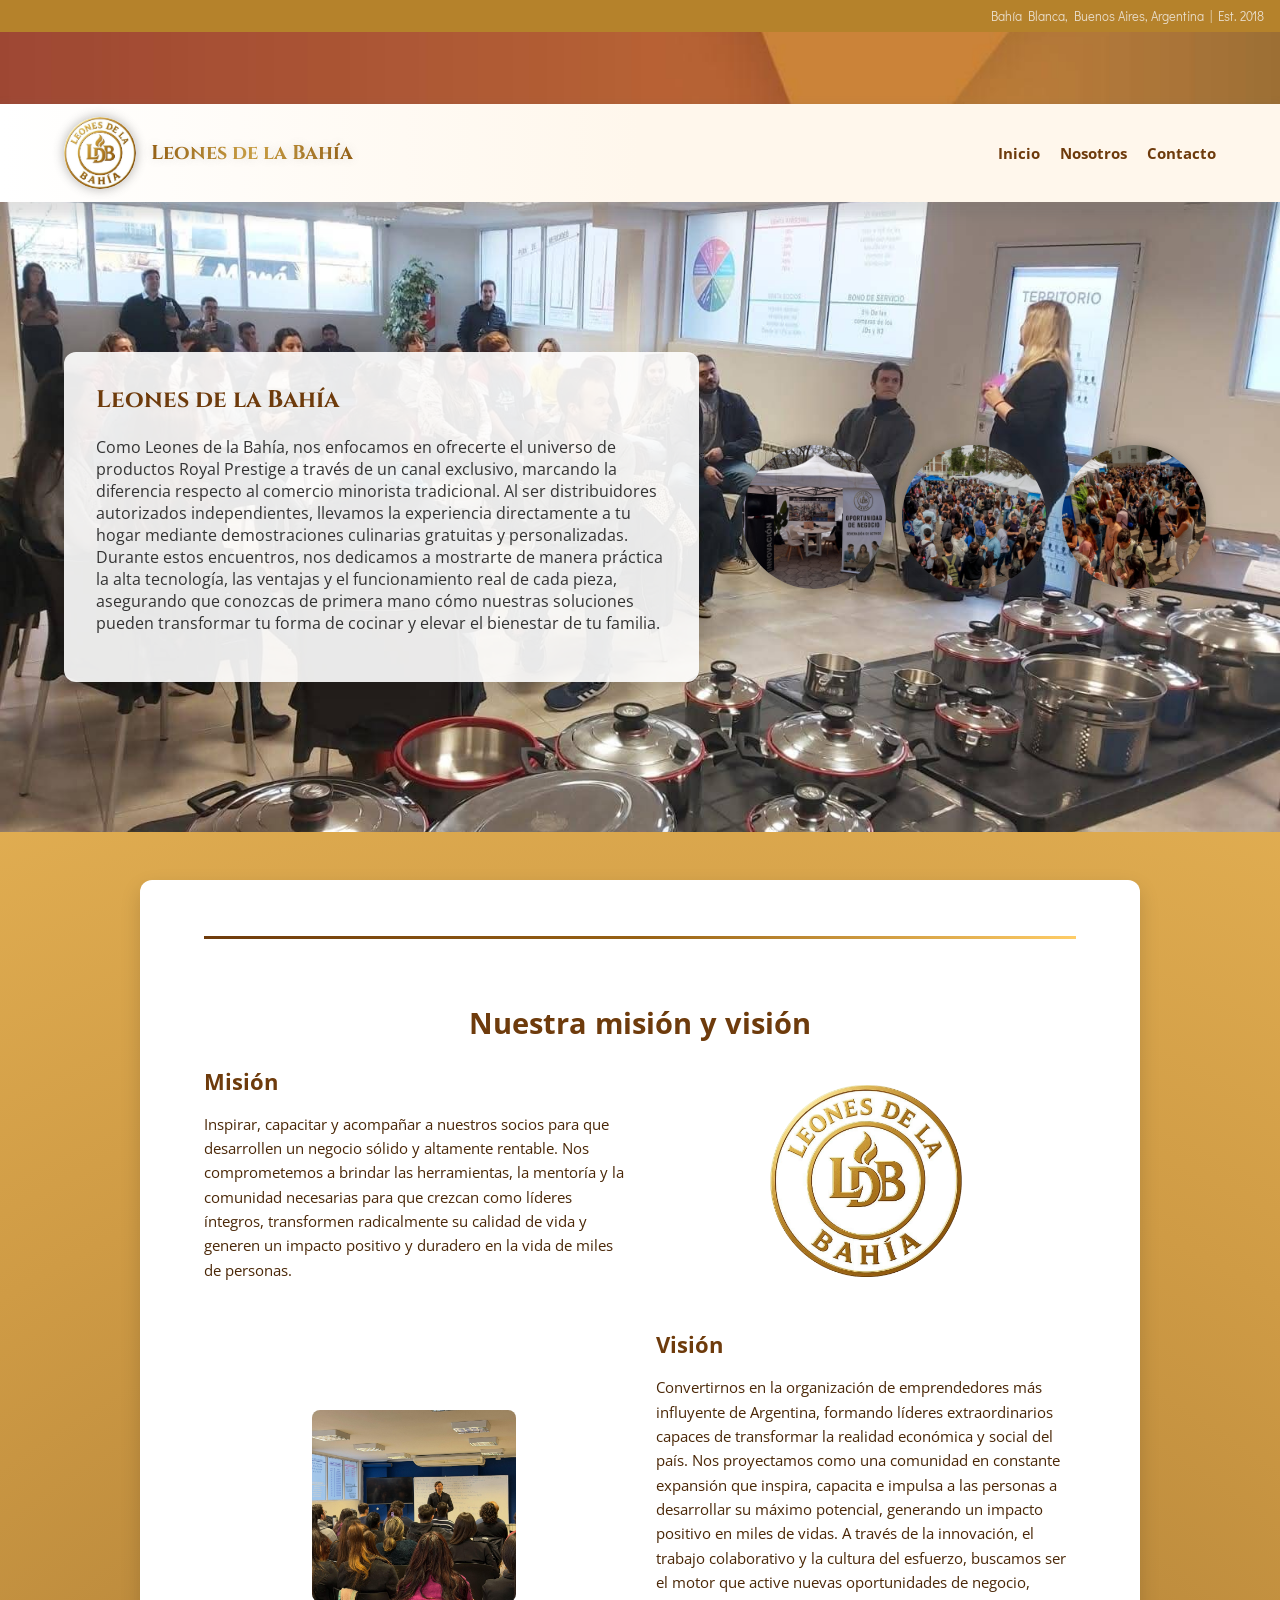
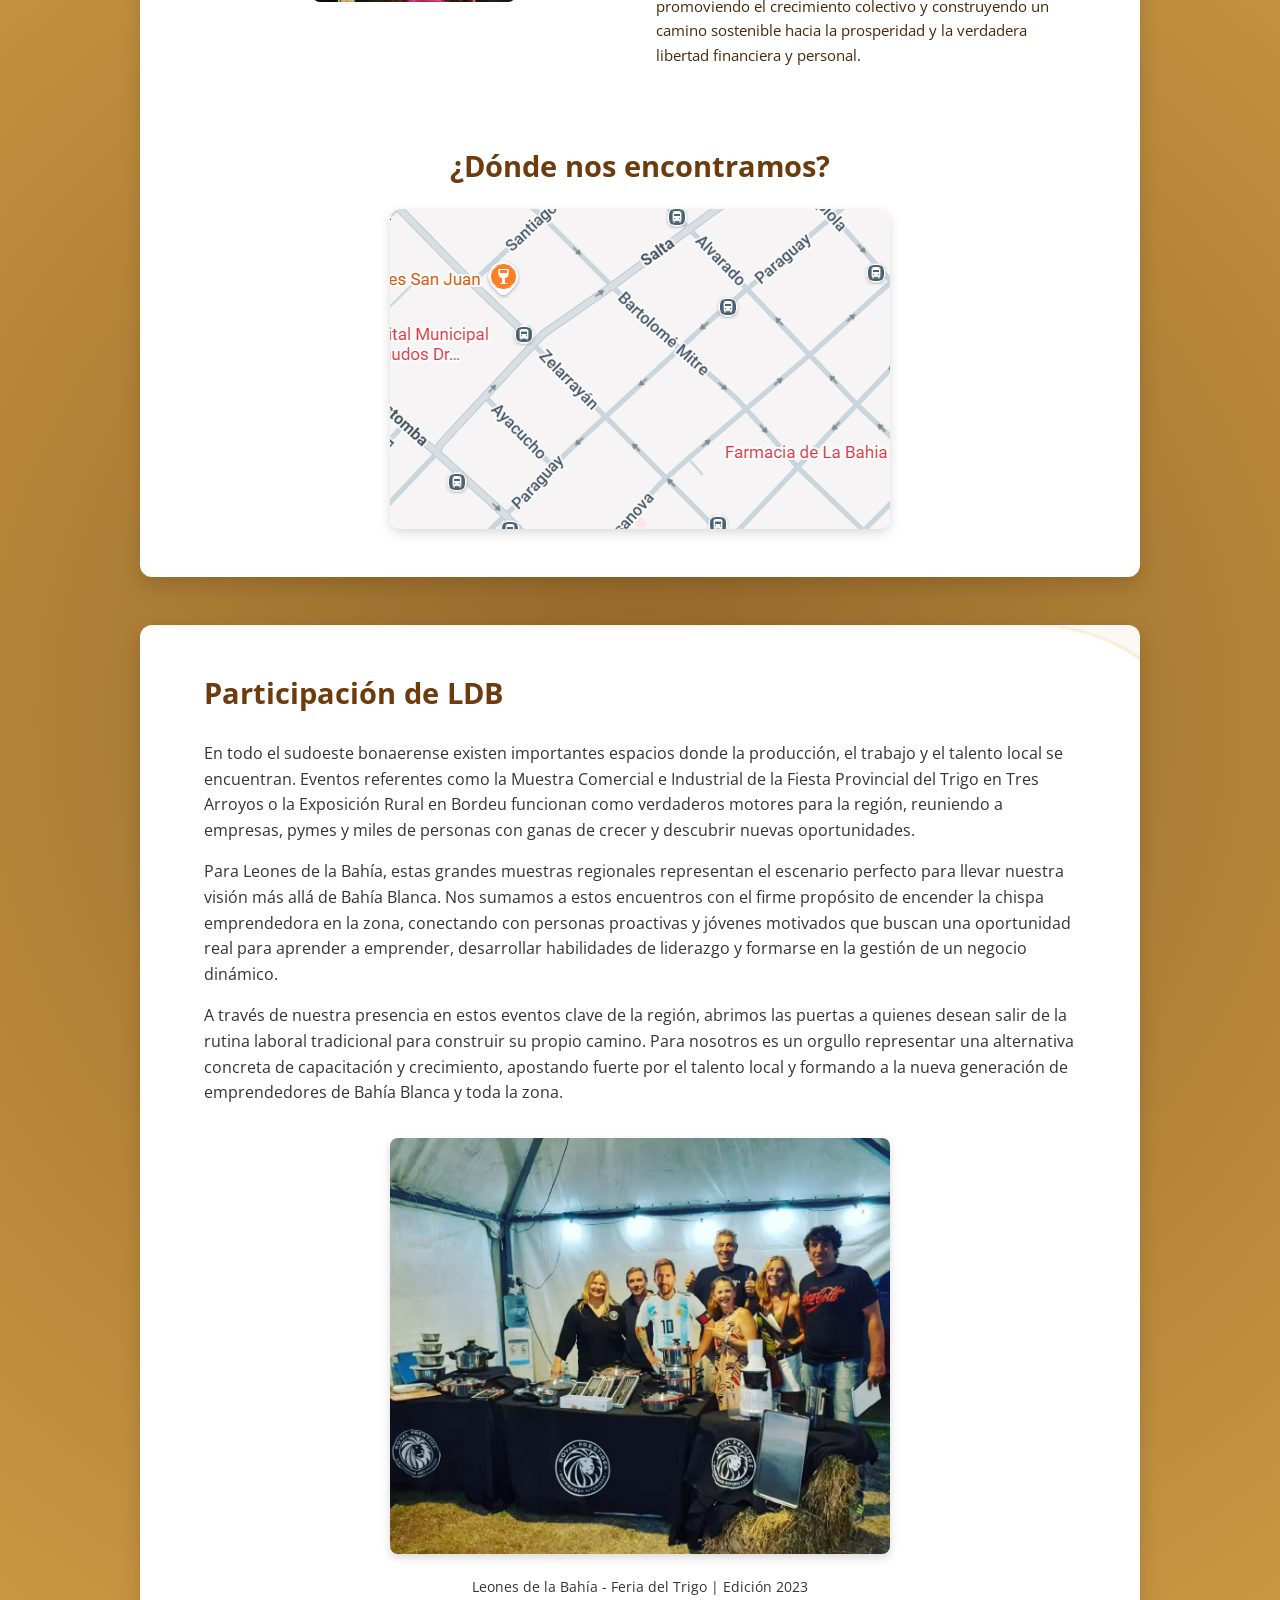
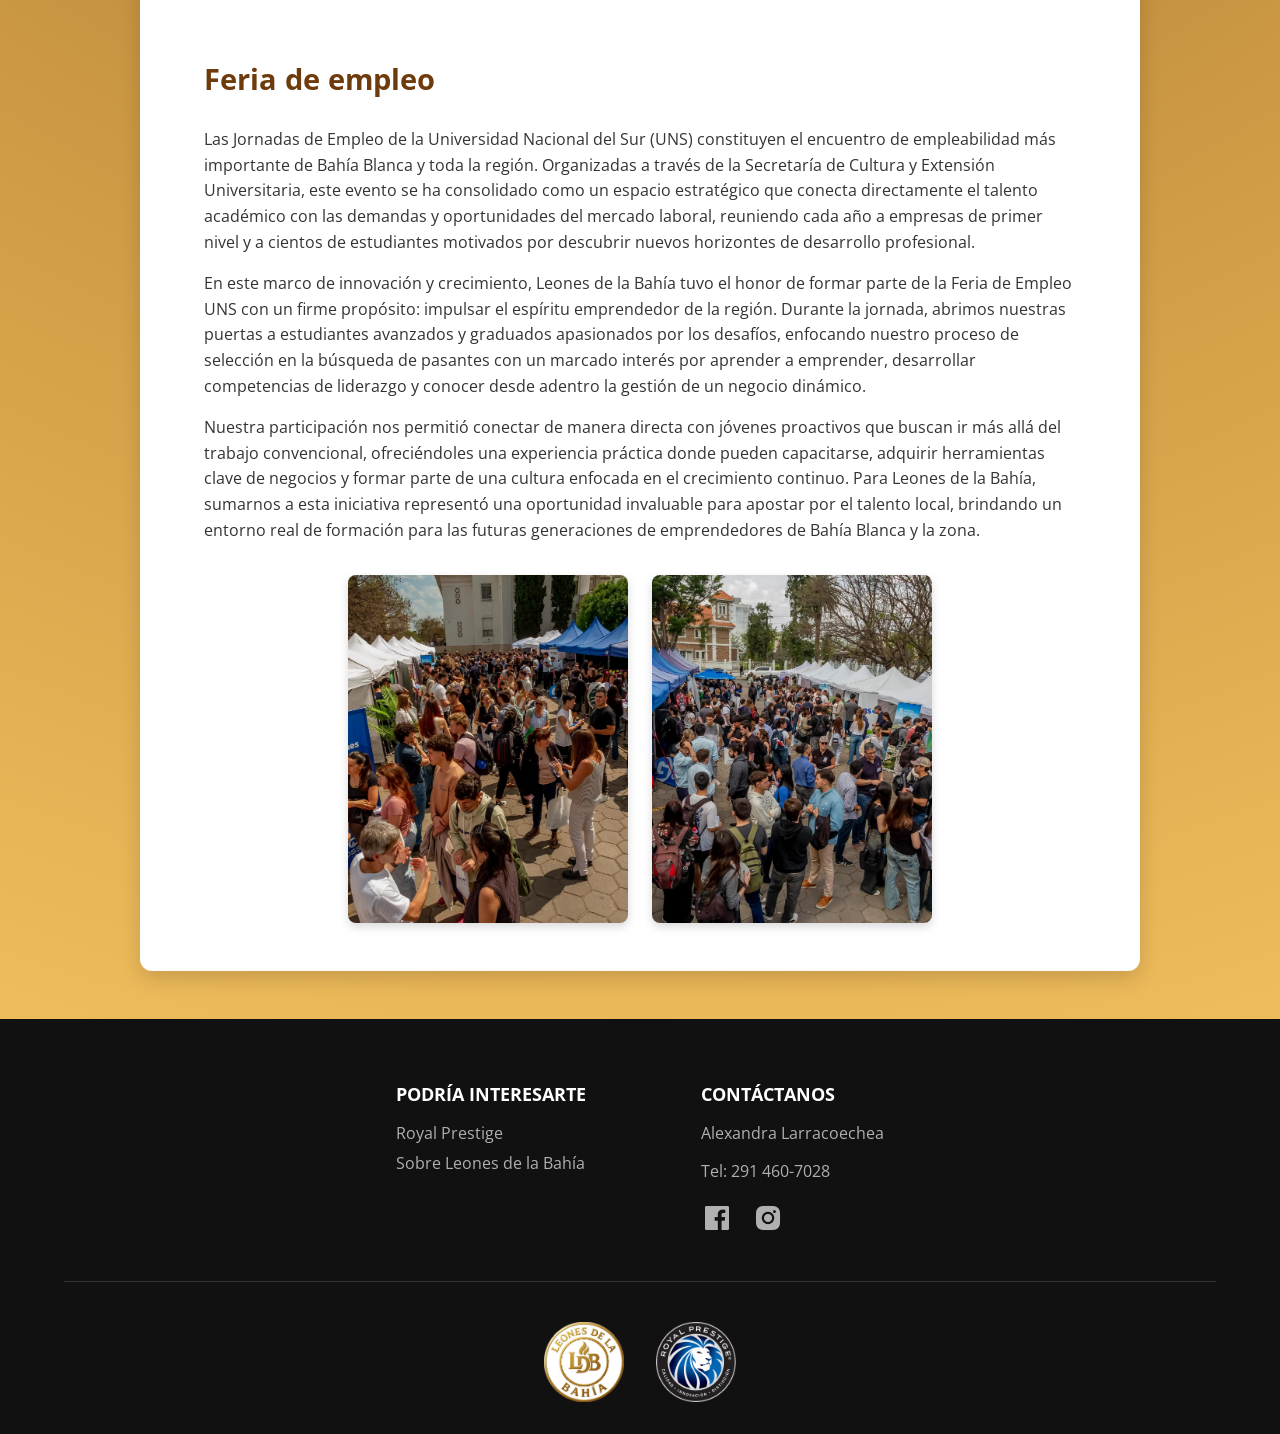
<file: index.html>
<!DOCTYPE html>
<html lang="es">
<head>
    <meta charset="UTF-8">
    <meta name="viewport" content="width=device-width, initial-scale=1.0">
    <title>Inicio | Leones de la Bahía</title>
    <link rel="stylesheet" href="./css/style.css">
    
    <link rel="preconnect" href="https://fonts.googleapis.com">
    <link rel="preconnect" href="https://fonts.gstatic.com" crossorigin>
    <link href="https://fonts.googleapis.com/css2?family=Cinzel:wght@400..900&family=Didact+Gothic&family=Open+Sans:ital,wght@0,300..800;1,300..800&family=Special+Gothic:wght@400..700&display=swap" rel="stylesheet">
    
    <link href="https://unpkg.com/boxicons@2.1.4/css/boxicons.min.css" rel="stylesheet">
</head>
<body>
    <header>
        <nav>
            <div id="Nav-Sup">
                <p>Bahía Blanca, Buenos Aires, Argentina | Est. 2018</p>
            </div> 
            <div id="Nav-Centro"></div>
            <div id="Nav-Inf">
                <div id="Nav-Inf-Iz">
                    <img src="./img/Adobe Express - file.png" alt="Logo Leones de la Bahía">
                    <h2 class="Nombre-Empresa">Leones de la Bahía</h2>
                </div>
                <div id="Nav-Inf-De">
                    <ul>
                        <li><a class="Nav-Opcion" id="Link-Inicio" href="./index-Inducciones.html">Inicio</a></li>
                        <li><a class="Nav-Opcion" id="Link-Nosotros" href="./index.html">Nosotros</a></li>
                        <li><a class="Nav-Opcion" id="Link-Contacto" href="#Contactos">Contacto</a></li>
                    </ul>
                </div>
            </div>
        </nav>
    </header>

    <main>
        <section id="Main-Introduccion">
            <div id="Contenedor-Biografia">
                <h1>Leones de la Bahía</h1>
                <p>Como Leones de la Bahía, nos enfocamos en ofrecerte el universo de productos Royal Prestige a través de un canal exclusivo, marcando la diferencia respecto al comercio minorista tradicional. Al ser distribuidores autorizados independientes, llevamos la experiencia directamente a tu hogar mediante demostraciones culinarias gratuitas y personalizadas. Durante estos encuentros, nos dedicamos a mostrarte de manera práctica la alta tecnología, las ventajas y el funcionamiento real de cada pieza, asegurando que conozcas de primera mano cómo nuestras soluciones pueden transformar tu forma de cocinar y elevar el bienestar de tu familia.</p>
            </div>
            <div id="Contenedor-Galeria">
                <img class="Intro-Img" id="Img1" src="./img/Img1.jpg" alt="Demostración culinaria 1">
                <img class="Intro-Img" id="Img2" src="./img/Img2.jpg" alt="Demostración culinaria 2">
                <img class="Intro-Img" id="Img3" src="./img/Img3.jpg" alt="Demostración culinaria 3">
            </div>
        </section>
        <section id="Main-Medio">
            <hr class="divider">
            <h3>Nuestra misión y visión</h3>
            
            <div id="MisionVision">
                <article id="Mision">
                    <h4>Misión</h4>
                    <p class="MV-P">Inspirar, capacitar y acompañar a nuestros socios para que desarrollen un negocio sólido y altamente rentable. Nos comprometemos a brindar las herramientas, la mentoría y la comunidad necesarias para que crezcan como líderes íntegros, transformen radicalmente su calidad de vida y generen un impacto positivo y duradero en la vida de miles de personas.</p>
                </article>
                <img class="MV-Img" id="M-Img" src="./img/Adobe Express - file.png" alt="Misión LDB">
                <img class="MV-Img" id="V-Img" src="./img/ImgV(1).jpg" alt="Visión LDB">
                <article id="Vision">
                    <h4>Visión</h4>
                    <p class="MV-P">Convertirnos en la organización de emprendedores más influyente de Argentina, formando líderes extraordinarios capaces de transformar la realidad económica y social del país. Nos proyectamos como una comunidad en constante expansión que inspira, capacita e impulsa a las personas a desarrollar su máximo potencial, generando un impacto positivo en miles de vidas. A través de la innovación, el trabajo colaborativo y la cultura del esfuerzo, buscamos ser el motor que active nuevas oportunidades de negocio, promoviendo el crecimiento colectivo y construyendo un camino sostenible hacia la prosperidad y la verdadera libertad financiera y personal.</p>
                </article>
            </div>

            <h3>¿Dónde nos encontramos?</h3>
            <div class="image-viewport" id="viewport">
                <a href="https://share.google/cA9hsk7RvkYzIzM8v" target="_blank" rel="noopener">
                    <img src="./img/Maps.png" id="targetImage" alt="Vista de ubicación en Google Maps">
                </a>
            </div>
        </section>

        <section id="Main-Ultimo">
            <div id="Eventos">
                <h3>Participación de LDB</h3>
                <p>En todo el sudoeste bonaerense existen importantes espacios donde la producción, el trabajo y el talento local se encuentran. Eventos referentes como la Muestra Comercial e Industrial de la Fiesta Provincial del Trigo en Tres Arroyos o la Exposición Rural en Bordeu funcionan como verdaderos motores para la región, reuniendo a empresas, pymes y miles de personas con ganas de crecer y descubrir nuevas oportunidades.</p>
                <p>Para Leones de la Bahía, estas grandes muestras regionales representan el escenario perfecto para llevar nuestra visión más allá de Bahía Blanca. Nos sumamos a estos encuentros con el firme propósito de encender la chispa emprendedora en la zona, conectando con personas proactivas y jóvenes motivados que buscan una oportunidad real para aprender a emprender, desarrollar habilidades de liderazgo y formarse en la gestión de un negocio dinámico.</p>
                <p>A través de nuestra presencia en estos eventos clave de la región, abrimos las puertas a quienes desean salir de la rutina laboral tradicional para construir su propio camino. Para nosotros es un orgullo representar una alternativa concreta de capacitación y crecimiento, apostando fuerte por el talento local y formando a la nueva generación de emprendedores de Bahía Blanca y toda la zona.</p>
            </div>
            <div id="IMG-Leyenda">
                <img src="./img/LDB-FiestaDelTrigo.jpg" alt="Fiesta Provincial del Trigo 2023">
                <p>Leones de la Bahía - Feria del Trigo | Edición 2023</p>
            </div>
            
            <div id="Feria">
                <h3>Feria de empleo</h3>
                <p>Las Jornadas de Empleo de la Universidad Nacional del Sur (UNS) constituyen el encuentro de empleabilidad más importante de Bahía Blanca y toda la región. Organizadas a través de la Secretaría de Cultura y Extensión Universitaria, este evento se ha consolidado como un espacio estratégico que conecta directamente el talento académico con las demandas y oportunidades del mercado laboral, reuniendo cada año a empresas de primer nivel y a cientos de estudiantes motivados por descubrir nuevos horizontes de desarrollo profesional.</p>
                <p>En este marco de innovación y crecimiento, Leones de la Bahía tuvo el honor de formar parte de la Feria de Empleo UNS con un firme propósito: impulsar el espíritu emprendedor de la región. Durante la jornada, abrimos nuestras puertas a estudiantes avanzados y graduados apasionados por los desafíos, enfocando nuestro proceso de selección en la búsqueda de pasantes con un marcado interés por aprender a emprender, desarrollar competencias de liderazgo y conocer desde adentro la gestión de un negocio dinámico.</p>
                <p>Nuestra participación nos permitió conectar de manera directa con jóvenes proactivos que buscan ir más allá del trabajo convencional, ofreciéndoles una experiencia práctica donde pueden capacitarse, adquirir herramientas clave de negocios y formar parte de una cultura enfocada en el crecimiento continuo. Para Leones de la Bahía, sumarnos a esta iniciativa representó una oportunidad invaluable para apostar por el talento local, brindando un entorno real de formación para las futuras generaciones de emprendedores de Bahía Blanca y la zona.</p>
            </div>
            <div id="IMG-Feria">
                <img class="F-Img" src="./img/Img3.jpg" alt="Feria de empleo UNS 1">
                <img class="F-Img" src="./img/Img2.jpg" alt="Feria de empleo UNS 2">
            </div>
        </section>
    </main>

    <footer>
        <section id="Footer-Sup">
            <div>
                <h2>PODRÍA INTERESARTE</h2>
                <ul>
                    <li><a href="https://www.royalprestige.com/ar" target="_blank" rel="noopener">Royal Prestige</a></li>
                    <li><a href="#">Sobre Leones de la Bahía</a></li>
                </ul>
            </div> 
            <div id="Contactos">
                <h2>CONTÁCTANOS</h2>
                <p>Alexandra Larracoechea</p>
                <p>Tel: <a href="tel:2914607028">291 460-7028</a></p>
                <div id="Footer-Sup-2">
                    <a href="https://facebook.com" target="_blank" aria-label="Facebook"><i class='bx bxl-facebook-square'></i></a>
                    <a href="https://instagram.com" target="_blank" aria-label="Instagram"><i class='bx bxl-instagram-alt'></i></a>
                </div>
            </div>
        </section>
        <hr>
        <section id="Footer-Inf">
            <img src="./img/Adobe Express - file.png" alt="Logo LDB">
            <img src="./img/Logo-RP.png" alt="Logo Royal Prestige">
        </section>
    </footer>

    <script src="./js/script.js"></script>
</body>
</html>
</file>
<file: css/style.css>
/* ==========================================
   RESET & GLOBAL STYLES
   ========================================== */
* {
    box-sizing: border-box;
}

body {
    padding: 0;
    margin: 0;
    background: radial-gradient(circle at center, #93672a, #cf9b45, #ffcd67);
    font-family: "Open Sans", sans-serif;
    color: #333;
    overflow-x: hidden;
}

img {
    max-width: 100%;
    height: auto;
}

/* ==========================================
   HEADER & NAVIGATION
   ========================================== */
header {
    position: relative;
    z-index: 100;
}

nav {
    margin: 0;
    display: flex;
    flex-direction: column;
}

#Nav-Sup {
    padding: 0.5rem 1rem;
    font-size: 0.8rem;
    background-color: #b5822b;
    color: #e9ddca;
    font-family: "Didact Gothic", sans-serif;
    font-weight: lighter;
    text-align: right;
    box-shadow: 0 4px 6px rgba(0, 0, 0, 0.1);
}

#Nav-Sup p {
    margin: 0;
}

#Nav-Centro {
    width: 100%;
    height: 8vh;
    min-height: 40px;
    background-color: #b5822b;
    background-image: url(../img/background-nav.jpg);
    background-size: cover;
    background-position: center;
}

#Nav-Inf {
    min-height: 4.5rem;
    padding: 0.8rem 5%;
    display: flex;
    justify-content: space-between;
    align-items: center;
    background: linear-gradient(to right, #ffffff, #FFF7EC, #FFF7EC);
    box-shadow: 0 8px 10px 6px rgba(107, 107, 107, 0.2);
    flex-wrap: wrap;
    gap: 1rem;
}

#Nav-Inf-Iz {
    display: flex;
    align-items: center;
    gap: 15px;
}

#Nav-Inf img {
    border-radius: 50%;
    height: 4.5rem;
    width: 4.5rem;
    object-fit: cover;
    box-shadow: 0px 0px 10px 2px rgba(77, 77, 77, 0.3);
    flex-shrink: 0;
}

#Nav-Inf h2 {
    font-size: 1.25rem;
    margin: 0;
    font-family: "Cinzel", serif;
    background: radial-gradient(circle at center, #cea243, #976114);
    background-clip: text;
    -webkit-background-clip: text;
    color: transparent;
    text-shadow: 0 0 10px rgba(107, 107, 107, 0.2);
}

#Nav-Inf-De {
    display: flex;
    align-items: center;
    font-family: "Open Sans", sans-serif;
    font-weight: bold;
    color: #6e3b0c;
}

#Nav-Inf-De ul {
    display: flex;
    gap: 20px;
    list-style: none;
    margin: 0;
    padding: 0;
    flex-wrap: wrap;
}

#Nav-Inf-De a {
    font-size: 0.95rem;
    text-decoration: none;
    color: inherit;
    transition: color 0.3s ease;
}

#Nav-Inf-De a:hover {
    color: #b5822b;
}

/* ==========================================
   MAIN CONTENT
   ========================================== */

/* --- Introduction Section --- */
#Main-Introduccion {
    min-height: 70vh;
    margin: 0 auto;
    padding: 3rem 5%;
    background-image: url(../img/Fondo-Introduccion.jpg);
    background-repeat: no-repeat;
    background-size: cover;
    background-position: center;
    display: flex;
    flex-wrap: wrap;
    align-items: center;
    justify-content: space-between;
    gap: 2rem;
}

#Contenedor-Biografia {
    flex: 1 1 450px;
    background: rgba(255, 255, 255, 0.9);
    padding: 2rem;
    border-radius: 12px;
    box-shadow: 0 4px 15px rgba(0, 0, 0, 0.1);
}

#Contenedor-Biografia h1 {
    margin-top: 0;
    color: #6e3b0c;
    font-family: "Cinzel", serif;
}

#Contenedor-Galeria {
    flex: 1 1 300px;
    display: flex;
    justify-content: center;
    gap: 1rem;
    flex-wrap: wrap;
}

.Intro-Img {
    height: 9rem;
    width: 9rem;
    border-radius: 50%;
    object-fit: cover;
    box-shadow: 0px 0px 10px 2px rgba(77, 77, 77, 0.3);
}

/* --- Middle Section (Misión, Visión, Ubicación) --- */
#Main-Medio {
    padding: 3rem 5%;
    margin: 3rem auto;
    width: 90%;
    max-width: 1000px;
    background-color: #ffffff;
    border-radius: 12px;
    box-shadow: 0 8px 20px rgba(0, 0, 0, 0.15);
    display: flex;
    flex-direction: column;
    align-items: center;
}

#Main-Medio h3 {
    color: #6e3b0c;
    font-size: 1.8rem;
    font-weight: bold;
    text-align: center;
    margin-top: 2rem;
    margin-bottom: 1.5rem;
}

#Main-Medio hr.divider {
    border: none;
    height: 3px;
    width: 100%;
    background: linear-gradient(to right, #6e3b0c, #976114, #ffcd67);
    margin-bottom: 2rem;
}

#MisionVision {
    display: grid;
    grid-template-columns: repeat(2, 1fr);
    gap: 2rem;
    align-items: center;
    width: 100%;
    margin-bottom: 2rem;
}

#Mision, #Vision {
    width: 100%;
}

#Mision h4, #Vision h4 {
    color: #6e3b0c;
    font-size: 1.4rem;
    margin-top: 0;
    margin-bottom: 0.5rem;
}

.MV-P {
    font-size: 0.95rem;
    line-height: 1.6;
    color: #4a2707;
}

.MV-Img {
    width: 100%;
    justify-self: center;
    object-fit: contain;
}

#M-Img {
    max-height: 12rem;
    width: auto;
}

#V-Img {
    max-height: 12rem;
    width: auto;
    border-radius: 8px;
}

#Mision { grid-column: 1 / 2; grid-row: 1 / 2; }
#M-Img  { grid-column: 2 / 3; grid-row: 1 / 2; }
#V-Img  { grid-column: 1 / 2; grid-row: 2 / 3; }
#Vision { grid-column: 2 / 3; grid-row: 2 / 3; }

/* Interactive Map Viewport */
.image-viewport {
    width: 100%;
    max-width: 500px;
    height: 320px;
    overflow: hidden;
    position: relative;
    cursor: grab;
    border-radius: 10px;
    box-shadow: 0 4px 12px rgba(0, 0, 0, 0.15);
    touch-action: none;
}

.image-viewport img {
    position: absolute;
    top: 0;
    left: 0;
    width: auto;
    max-width: none;
    user-select: none;
    pointer-events: none;
    transition: transform 0.05s ease-out;
}

/* --- Last Section (Eventos & Feria) --- */
#Main-Ultimo {
    margin: 3rem auto;
    width: 90%;
    max-width: 1000px;
    background-color: rgba(255, 255, 255, 0.95);
    background-image: url(../img/WhiteBlob2.png);
    background-repeat: no-repeat;
    background-size: cover;
    background-position: center;
    padding: 3rem 5%;
    border-radius: 12px;
    box-shadow: 0 8px 20px rgba(0, 0, 0, 0.15);
}

#Main-Ultimo h3 {
    font-size: 1.8rem;
    color: #6e3b0c;
    margin-top: 0;
}

#Main-Ultimo p {
    line-height: 1.6;
    color: #333;
}

#IMG-Leyenda {
    margin: 2rem auto;
    display: flex;
    flex-direction: column;
    align-items: center;
    font-size: 0.85rem;
    color: #666;
    text-align: center;
}

#IMG-Leyenda img {
    width: 100%;
    max-width: 500px;
    height: auto;
    border-radius: 8px;
    box-shadow: 0 4px 10px rgba(0, 0, 0, 0.15);
    margin-bottom: 0.5rem;
}

#Feria {
    margin-top: 3rem;
}

#IMG-Feria {
    margin: 2rem auto 0 auto;
    display: flex;
    justify-content: center;
    align-items: center;
    gap: 1.5rem;
    flex-wrap: wrap;
}

.F-Img {
    width: 100%;
    max-width: 280px;
    height: auto;
    border-radius: 8px;
    box-shadow: 0 4px 10px rgba(0, 0, 0, 0.15);
}

/* ==========================================
   FOOTER
   ========================================== */
footer {
    background-color: #111111;
    padding: 3rem 5% 2rem 5%;
    color: #b0b0b0;
}

#Footer-Sup {
    display: flex;
    gap: 10%;
    justify-content: center;
    flex-wrap: wrap;
}

#Footer-Sup h2 {
    color: #ffffff;
    font-size: 1.1rem;
    margin-bottom: 1rem;
}

#Footer-Sup ul {
    list-style: none;
    padding: 0;
    margin: 0;
}

#Footer-Sup li {
    margin-bottom: 0.5rem;
}

#Footer-Sup a {
    color: #b0b0b0;
    text-decoration: none;
    transition: color 0.3s ease;
}

#Footer-Sup a:hover {
    color: #ffcd67;
}

#Footer-Sup-2 {
    margin-top: 1rem;
    display: flex;
    gap: 1.2rem;
    font-size: 2rem;
}

#Footer-Sup-2 a {
    color: #b0b0b0;
    transition: color 0.3s ease, transform 0.2s ease;
}

#Footer-Sup-2 a:hover {
    color: #ffcd67;
    transform: translateY(-3px);
}

footer hr {
    border: none;
    border-top: 1px solid #333333;
    margin: 2.5rem 0;
}

#Footer-Inf {
    display: flex;
    gap: 2rem;
    align-items: center;
    justify-content: center;
    flex-wrap: wrap;
}

footer img {
    height: 5rem;
    width: auto;
    object-fit: contain;
}

/* ==========================================
   RESPONSIVE MEDIA QUERIES (MOBILE / TABLETS)
   ========================================== */

/* Tablets & Mobile Screens (<= 768px) */
@media (max-width: 768px) {
    #Nav-Sup {
        text-align: center;
    }

    #Nav-Inf {
        flex-direction: column;
        text-align: center;
        padding: 1rem;
    }

    #Nav-Inf-Iz {
        flex-direction: column;
        gap: 8px;
    }

    #Nav-Inf img {
        height: 4rem;
        width: 4rem;
    }

    #Nav-Inf-De ul {
        justify-content: center;
        gap: 15px;
    }

    #Main-Introduccion {
        padding: 2rem 4%;
    }

    #Contenedor-Biografia {
        padding: 1.5rem;
    }

    .Intro-Img {
        height: 7rem;
        width: 7rem;
    }

    #Main-Medio {
        width: 92%;
        margin: 2rem auto;
        padding: 2rem 4%;
    }

    #MisionVision {
        grid-template-columns: 1fr;
        gap: 1.5rem;
    }

    #Mision { grid-column: 1; grid-row: 1; }
    #M-Img  { grid-column: 1; grid-row: 2; height: 7rem; margin: 0 auto; }
    #Vision { grid-column: 1; grid-row: 3; }
    #V-Img  { grid-column: 1; grid-row: 4; height: auto; max-width: 100%; margin: 0 auto; }

    #Main-Ultimo {
        width: 92%;
        margin: 2rem auto;
        padding: 2rem 4%;
    }

    #IMG-Feria {
        gap: 1rem;
    }

    .F-Img {
        max-width: 100%;
    }

    #Footer-Sup {
        flex-direction: column;
        align-items: center;
        text-align: center;
        gap: 2rem;
    }

    #Footer-Sup-2 {
        justify-content: center;
    }
}

/* Small Mobile Screens (<= 480px) */
@media (max-width: 480px) {
    #Nav-Inf h2 {
        font-size: 1.1rem;
    }

    #Main-Medio h3, #Main-Ultimo h3 {
        font-size: 1.4rem;
    }

    .Intro-Img {
        height: 5.5rem;
        width: 5.5rem;
    }

    .image-viewport {
        height: 250px;
    }
}
</file>
